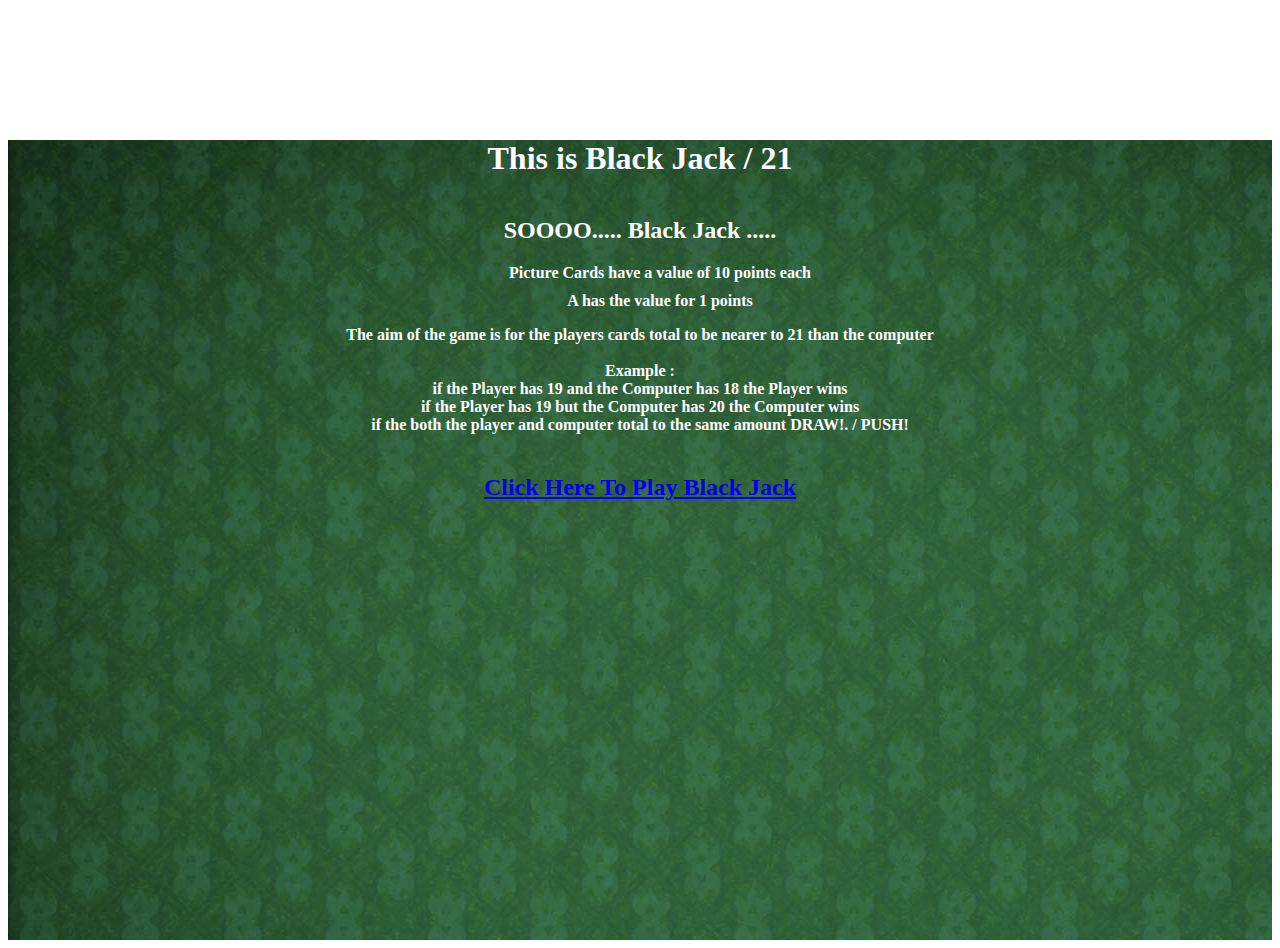
<file: index.html>
<!DOCTYPE html>
<html>
<head>
	<title> instructions </title>
	<link rel="stylesheet" type="text/css" href="css/introStyle.css">
	<script src="https://cdnjs.cloudflare.com/ajax/libs/jquery/3.2.1/jquery.js"></script>



	<link rel="stylesheet" href="https://maxcdn.bootstrapcdn.com/bootstrap/4.0.0-alpha.6/css/bootstrap.min.css" integrity="sha384-rwoIResjU2yc3z8GV/NPeZWAv56rSmLldC3R/AZzGRnGxQQKnKkoFVhFQhNUwEyJ" crossorigin="anonymous">




</head>
<body>
	<div class="container green">
		<div class="row">
			<div class="col-md-12 text-center title">
				<h1 class="titleStyle">This is Black Jack / 21</h1>	
			</div>
		</div>

		<div class="row">
			<div class="col-md-12 instructions">
			<h2 class="titleStyle"> SOOOO..... Black Jack .....</h2>
			<strong>	
			<ul>
				<li>Picture Cards have a value of 10 points each</li>
				<li>A has the value for 1 points	</li>
			</ul>

			<p> The aim of the game is for the players cards total to be nearer to 21 than the computer 
			<br> <br> Example : <br> if the Player has 19 and the Computer has 18 the Player wins	<br> if the Player has 19 but the Computer has 20 the Computer wins <br> if the both the player and computer total to the same amount DRAW!. / PUSH!
			</strong>
			</p>
				
				
			
			</div>
		</div>

		<div class="row">
			<div class="col-md-4 offset-md-4 text-center playButton">
				<a href="game.html"><h2>Click Here To Play Black Jack</h2></a>		
			</div>
		</div>

	</div>

</body>
</html>
</file>
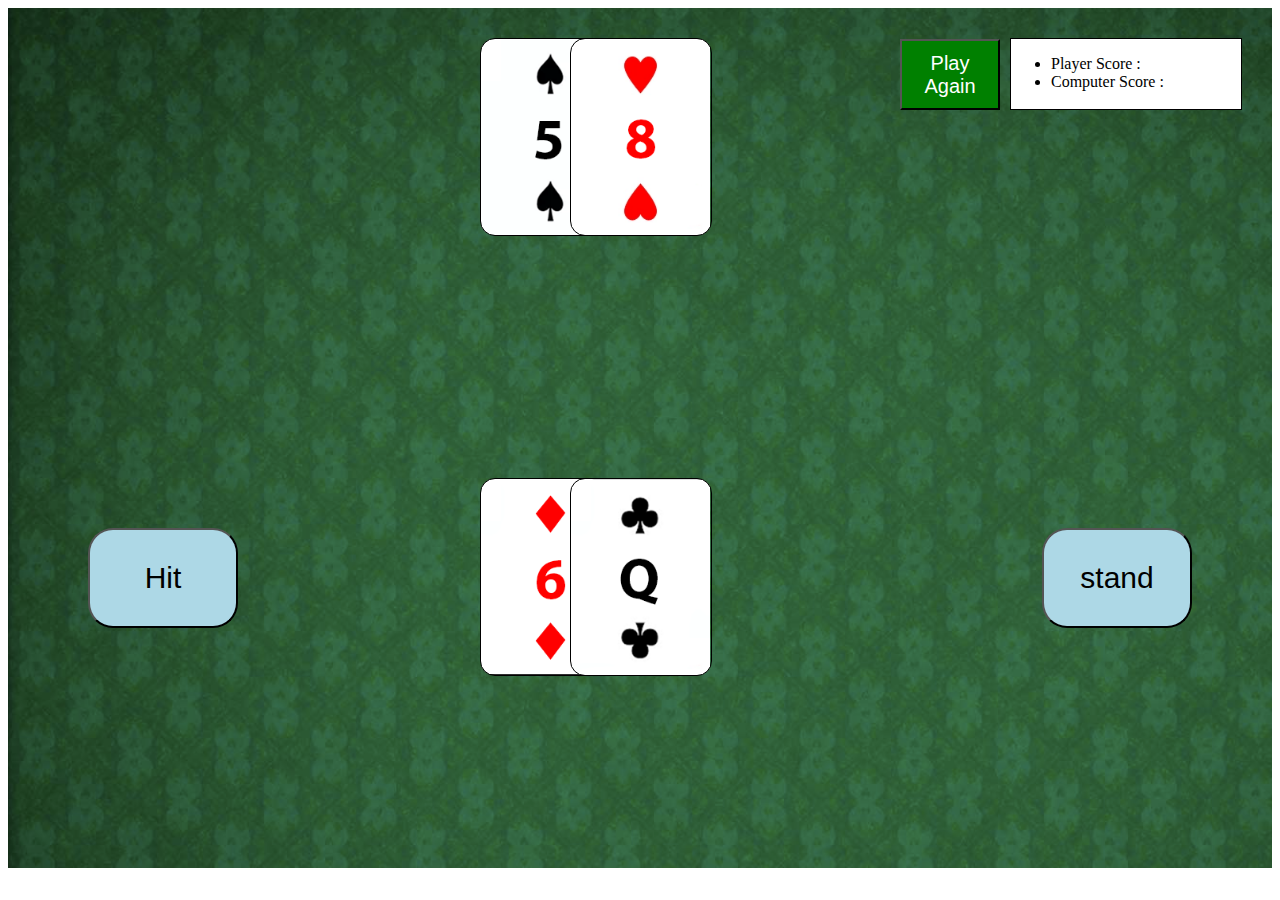
<file: game.html>
<!DOCTYPE html>
<html>
<head>
	<title>Black Jack</title>
	<link rel="stylesheet" type="text/css" href="css/style.css">
	

</head>
<body>
	<div class="container green">
		<div class="row card-container">
			<div class="scoreBoard">
				<ul>
					<li>Player Score : <span id="pScore"> </span></li>
					<li>Computer Score : <span id="cScore"> </span></li>
				</ul>
			</div>
			<div class="button right"><button id="playAgainBtn">Play Again</button></div>

		
			<div class="computer-card-container">
				
			</div>
		</div>	


		<div class="row midSection">
			<div class="col-md-12 gameTextWrapper">
			
			</div>
		</div>


		<div class="row card-container">
			

			<div class="player-card-container">
<!-- 				<div class="card" id="firstCard"></div>
				<div class="card" id="secondCard"></div> -->
			</div>
			<div class="button"><button class="myButton" id="hitBtn">Hit</button></div>

			<div class="button right"><button class="myButton" id="standBtn">stand</button></div>

		<!-- 		<div class="playAgain myButton">play again</div> -->
		</div>	



	</div>

	<script src="https://cdnjs.cloudflare.com/ajax/libs/jquery/3.2.1/jquery.js"></script>
	<script src="js/main.js"></script>
</body>
</html>
</file>
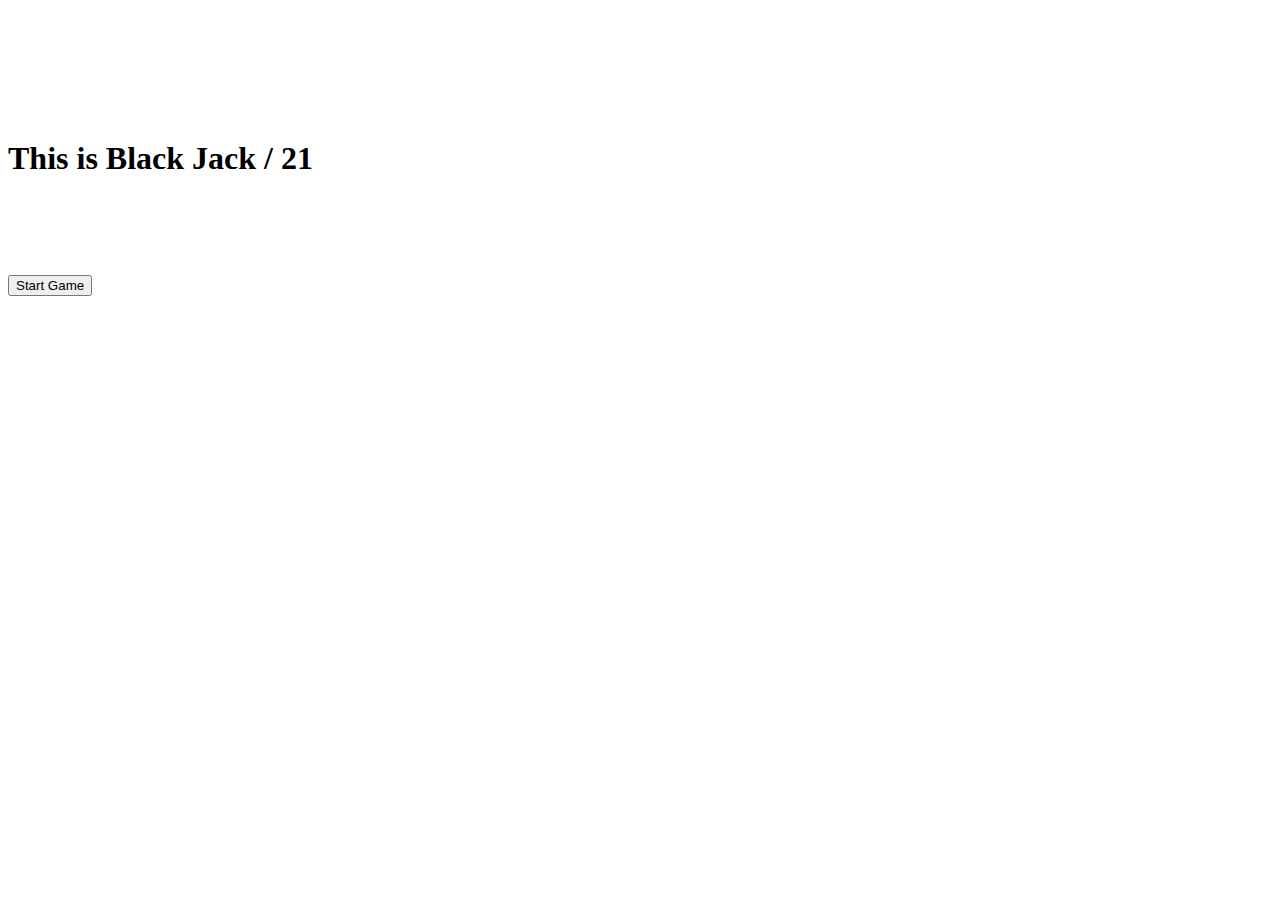
<file: instruction.html>
<!DOCTYPE html>
<html>
<head>
	<title> instructions </title>
	<link rel="stylesheet" type="text/css" href="css/introStyle.css">
	<script src="https://cdnjs.cloudflare.com/ajax/libs/jquery/3.2.1/jquery.js"></script>



	<link rel="stylesheet" href="https://maxcdn.bootstrapcdn.com/bootstrap/4.0.0-alpha.6/css/bootstrap.min.css" integrity="sha384-rwoIResjU2yc3z8GV/NPeZWAv56rSmLldC3R/AZzGRnGxQQKnKkoFVhFQhNUwEyJ" crossorigin="anonymous">




</head>
<body>
	<div class="container">
		<div class="row">
			<div class="col-md-12 text-center title">
				<h1>This is Black Jack / 21</h1>	
			</div>
		</div>

		<div class="row">
			<div class="col-md-12 instructions">
				<p>SOOOOO..... Black Jack....</p>	
			</div>
		</div>

		<div class="row">
			<div class="col-md-4 offset-md-4 text-center playButton">
				<button>Start Game</button>	
			</div>
		</div>

	</div>

</body>
</html>
</file>
<file: css/introStyle.css>
.title {
	margin-top: 140px;
}

.titleStyle {
	color: white;
}

.instructions {
	margin-top: 40px;

}

.playButton {
	margin-top: 40px;


}

.green {
	background-image: url('../images/blackJackBG.png');
	height: 800px;
	text-align: center;
}

p {
	color:white;
}
li {
	color: white;
	margin-top: 10px;
	list-style: none;
}

}
</file>
<file: css/style.css>
.blue {
	margin-top: 50px;
	height: 260px;
	border: solid 1px white;
	margin-right: 3px;
	background-color: rgba(212 91 108 1);


}

.green {
	background-image: url('../images/blackJackBG.png');
	height: 800px;
/*    background-repeat: no-repeat;*/
    background-size: cover;
}

.midSection {
	height: 130px;
}

.myButton {
	/*margin-top: 150px;*/
	width: 150px;
    height: 100px;
    background-color: lightblue;
    border-radius: 25px;
    display: inline-block;
    font-size: 30px;
}
.button {
	display: inline-block;
}
.right {
	float: right;
}


.sA {
	background-image: url(../images/AS.png);
    border-radius: 15px;
    background-size: contain;
}
.s2 {
    background-image: url(../images/2S.png);
    border-radius: 15px;
    background-size: contain;
}
.s3 {
    background-image: url(../images/3S.png);
    border-radius: 15px;
    background-size: contain;
}
.s4 {
    background-image: url(../images/4S.png);
    border-radius: 15px;
    background-size: contain;
}
.s5 {
    background-image: url(../images/5S.png);
    border-radius: 15px;
    background-size: contain;
}
.s6 {
    background-image: url(../images/6S.png);
    border-radius: 15px;
    background-size: contain;
}
.s7 {
    background-image: url(../images/7S.png);
    border-radius: 15px;
    background-size: contain;
}
.s8 
{
    background-image: url(../images/8S.png);
    border-radius: 15px;
    background-size: contain;
}
.s9 
{
	background-image: url(../images/9S.png);
    border-radius: 15px;
    background-size: contain;
	

}

.s10 
{
	background-image: url(../images/10S.png);
    border-radius: 15px;
    background-size: contain;
	

}

.sJ 
{
	background-image: url(../images/JS.png);
    border-radius: 15px;
    background-size: contain;
	
}

.sQ 
{
	background-image: url(../images/QS.png);
    border-radius: 15px;
    background-size: contain;

}

.sK
{
	background-image: url(../images/KS.png);
    border-radius: 15px;
    background-size: contain;

}

.hA {
	background-image: url(../images/AH.png);
    border-radius: 15px;
    background-size: contain;
}
.h2 {
	background-image: url(../images/2H.png);
    border-radius: 15px;
    background-size: contain;
}
.h3 {
	background-image: url(../images/3H.png);
    border-radius: 15px;
    background-size: contain;
}
.h4 {
	background-image: url(../images/4H.png);
    border-radius: 15px;
    background-size: contain;
}
.h5 {
	background-image: url(../images/5H.png);
    border-radius: 15px;
    background-size: contain;
}
.h6 {
	background-image: url(../images/6H.png);
    border-radius: 15px;
    background-size: contain;
}
.h7 {
	background-image: url(../images/7H.png);
    border-radius: 15px;
    background-size: contain;
}
.h8 {
	background-image: url(../images/8H.png);
    border-radius: 15px;
    background-size: contain;
}
.h9 {
	background-image: url(../images/9H.png);
    border-radius: 15px;
    background-size: contain;
}
.h10 {
	background-image: url(../images/10H.png);
    border-radius: 15px;
    background-size: contain;
}
.hJ {
	background-image: url(../images/JH.png);
    border-radius: 15px;
    background-size: contain;
}
.hQ {
	background-image: url(../images/QH.png);
    border-radius: 15px;
    background-size: contain;
} 
.hK {
	background-image: url(../images/KH.png);
    border-radius: 15px;
    background-size: contain;
}
.cA {background-image: url(../images/AC.png);
    border-radius: 15px;
    background-size: contain;}

.c2 {background-image: url(../images/2C.png);
    border-radius: 15px;
    background-size: contain;}

.c3 {background-image: url(../images/3C.png);
    border-radius: 15px;
    background-size: contain;}

.c4 {background-image: url(../images/4C.png);
    border-radius: 15px;
    background-size: contain;}

.c5 {background-image: url(../images/5C.png);
    border-radius: 15px;
    background-size: contain;}

.c6 {background-image: url(../images/6C.png);
    border-radius: 15px;
    background-size: contain;}

.c7 {background-image: url(../images/7C.png);
    border-radius: 15px;
    background-size: contain;}

.c8 {background-image: url(../images/8C.png);
    border-radius: 15px;
    background-size: contain;}

.c9 {background-image: url(../images/9C.png);
    border-radius: 15px;
    background-size: contain;}

.c10 {background-image: url(../images/10C.png);
    border-radius: 15px;
    background-size: contain;}

.cJ {background-image: url(../images/JC.png);
    border-radius: 15px;
    background-size: contain;}

.cQ {background-image: url(../images/QC.png);
    border-radius: 15px;
    background-size: contain;}

.cK{background-image: url(../images/KC.png);
    border-radius: 15px;
    background-size: contain;}

.dA {background-image: url(../images/AD.png);
    border-radius: 15px;
    background-size: contain;}

.d2 {background-image: url(../images/2D.png);
    border-radius: 15px;
    background-size: contain;}

.d3 {background-image: url(../images/3D.png);
    border-radius: 15px;
    background-size: contain;}

.d4 {background-image: url(../images/4D.png);
    border-radius: 15px;
    background-size: contain;}

.d5 {background-image: url(../images/5D.png);
    border-radius: 15px;
    background-size: contain;}

.d6 {background-image: url(../images/6D.png);
    border-radius: 15px;
    background-size: contain;}

.d7 {background-image: url(../images/7D.png);
    border-radius: 15px;
    background-size: contain;}

.d8 {background-image: url(../images/8D.png);
    border-radius: 15px;
    background-size: contain;}

.d9 {background-image: url(../images/9D.png);
    border-radius: 15px;
    background-size: contain;}

.d10 {background-image: url(../images/10D.png);
    border-radius: 15px;
    background-size: contain;}

.dJ {background-image: url(../images/JD.png);
    border-radius: 15px;
    background-size: contain;}

.dQ {background-image: url(../images/QD.png);
    border-radius: 15px;
    background-size: contain;}

.dK{background-image: url(../images/KD.png);
    border-radius: 15px;
    background-size: contain;}









.player-card-container {
	position: relative;
    width: 500px;
    margin: 0 auto;
    /*top : 100px;*/
}

.computer-card-container {
	position: relative;
    width: 500px;
    margin: 0 auto;
    /*top : 300px;*/
}



.card {
	position: absolute;
	width: 140px;
	height: 196px;
	background-repeat: no-repeat;
	border: solid 1px black;
}

.Ccard {

	position: absolute;
	width: 140px;
	height: 196px;
	background-repeat: no-repeat;
	border: solid 1px black;

}

.card-container {

	display: block;
	height: 250px;
}
.container {
	padding: 30px;
}




#playAgainBtn {
 
 /*   position: absolute;  
    top: 150px;*/
    background-color: green;
    width: 100px;
    height: 71px;
    border-radius: 0px;
    display: inline-block;
    font-size: 20px;
    color: white;
    position: absolute;
    top: 39px;
    right: 280px;
}



.scoreBoard {
    height: 70px;
    width: 230px;
    border: solid 1px black;
    float: right;
    background-color: white;
    margin-bottom: 10px;


}



.button {
	margin: 50px;
}


.gameTextWrapper {
	text-align: center;
	margin-top: 60px;
}
</file>
